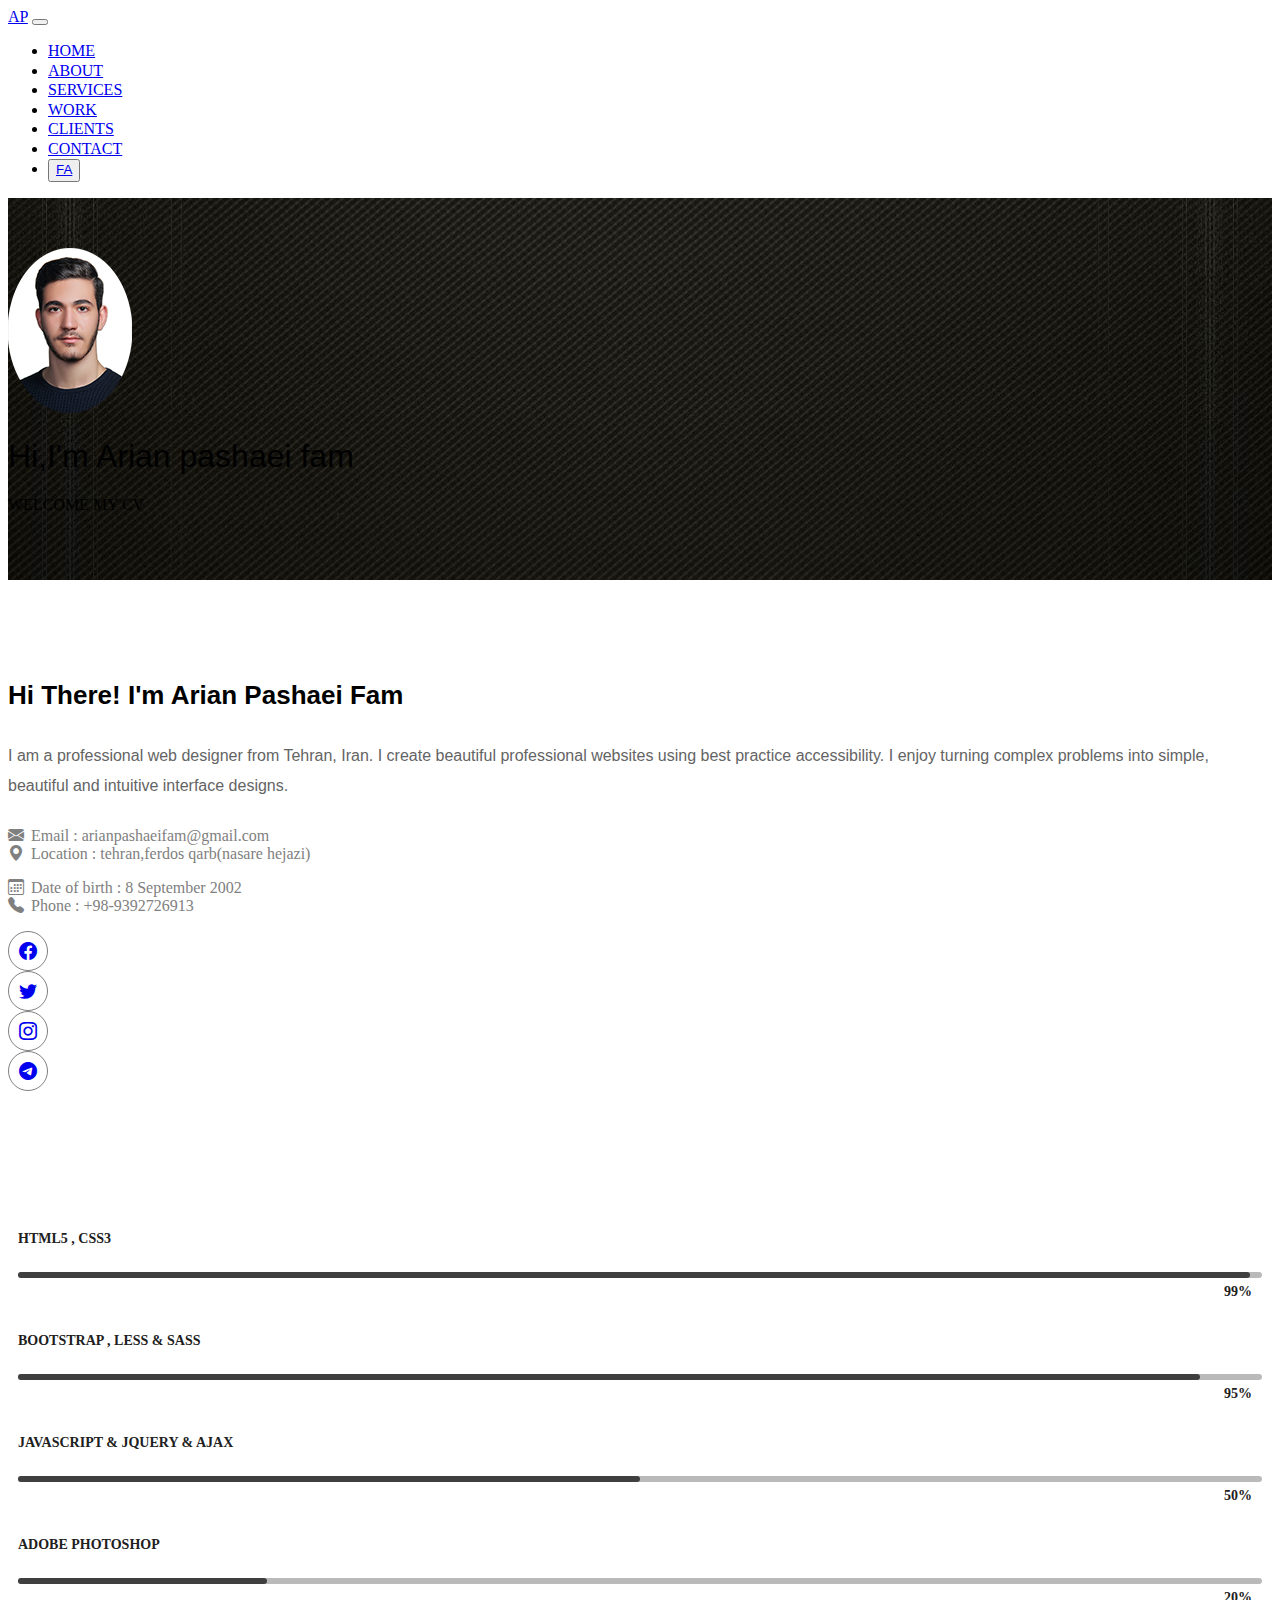
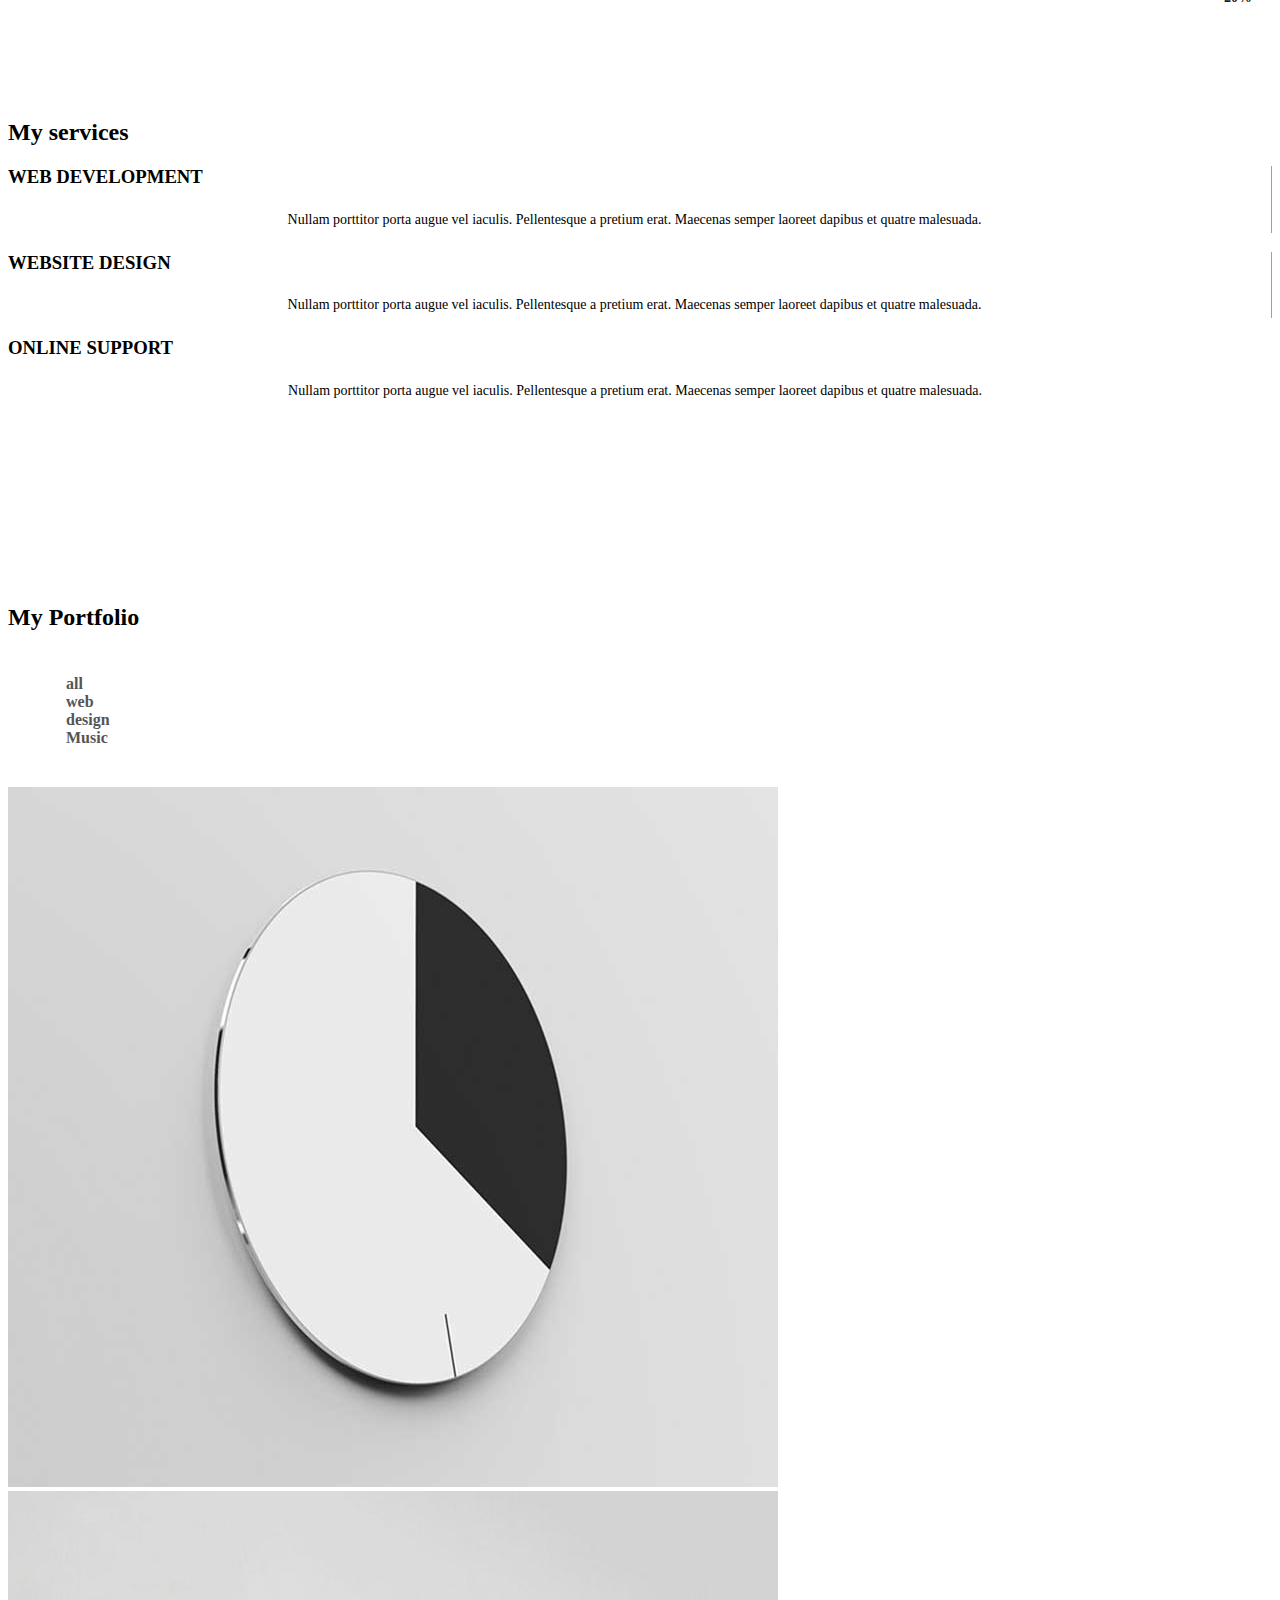
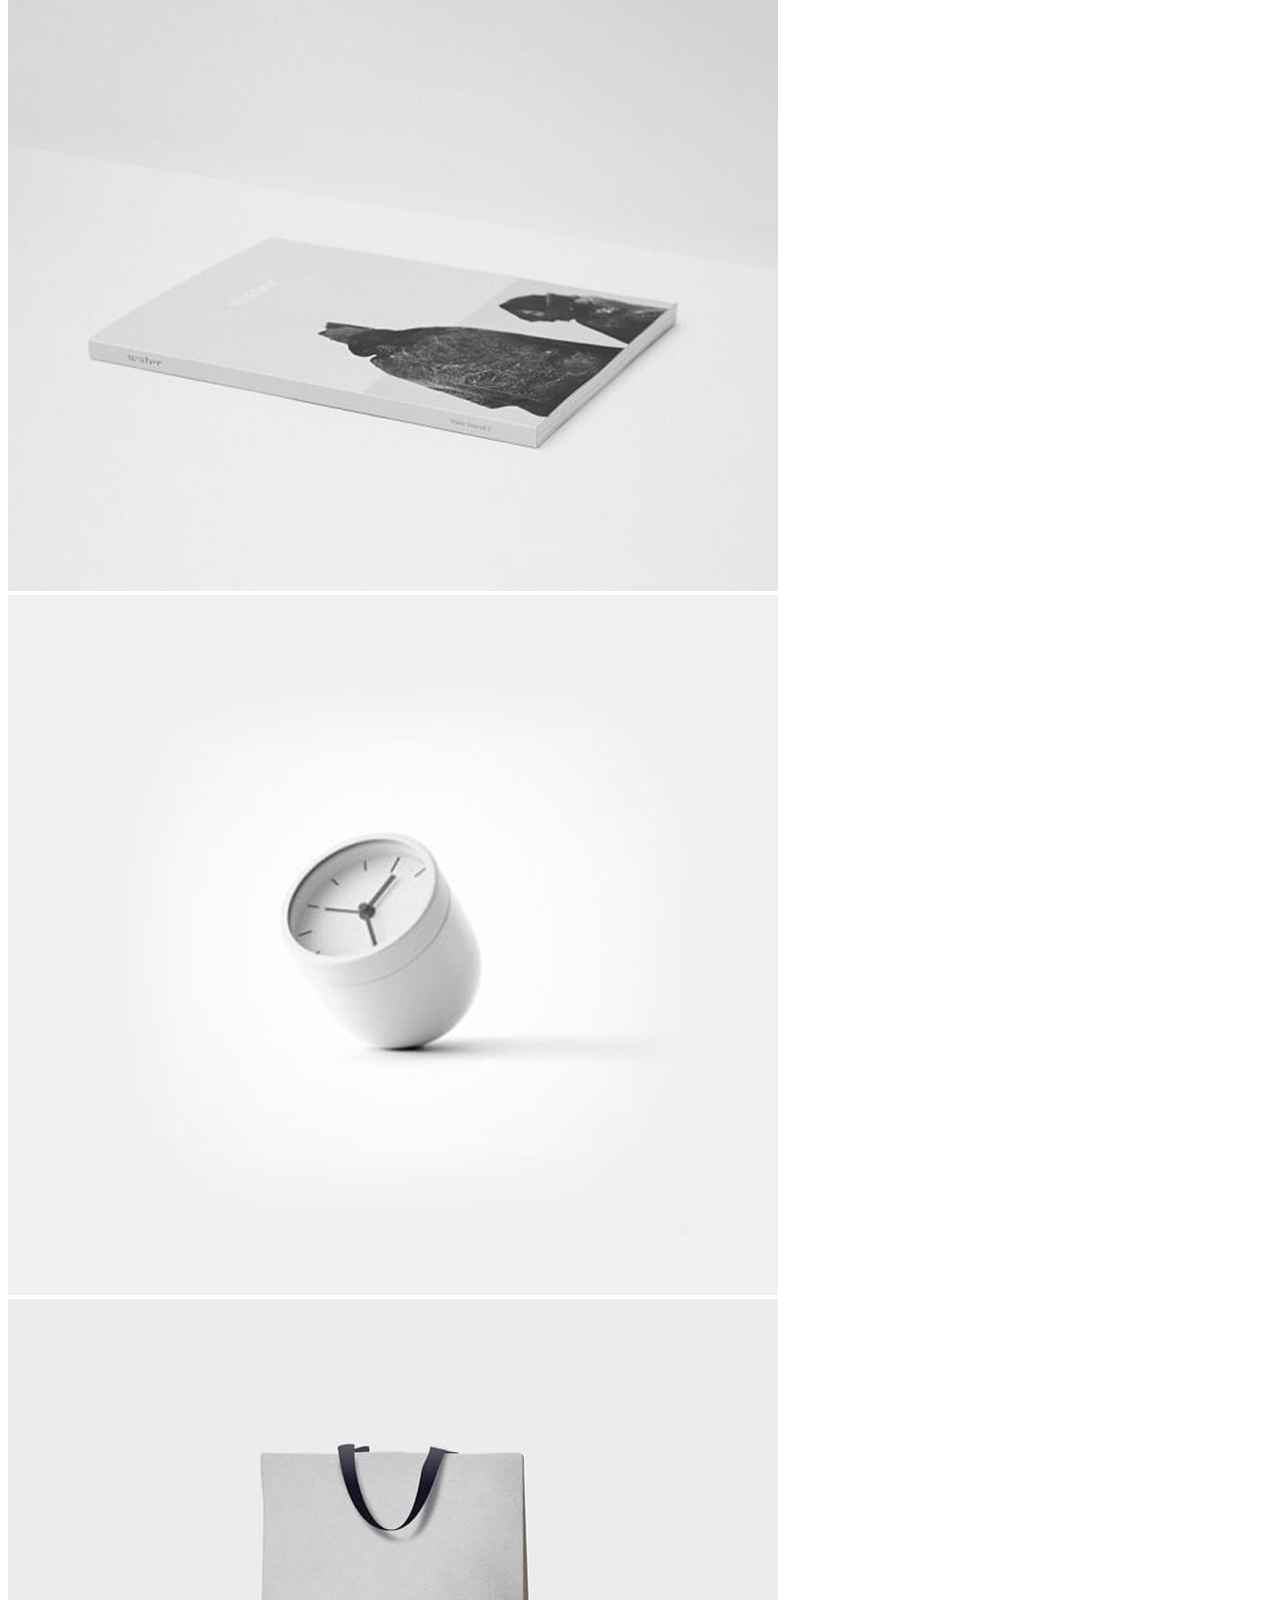
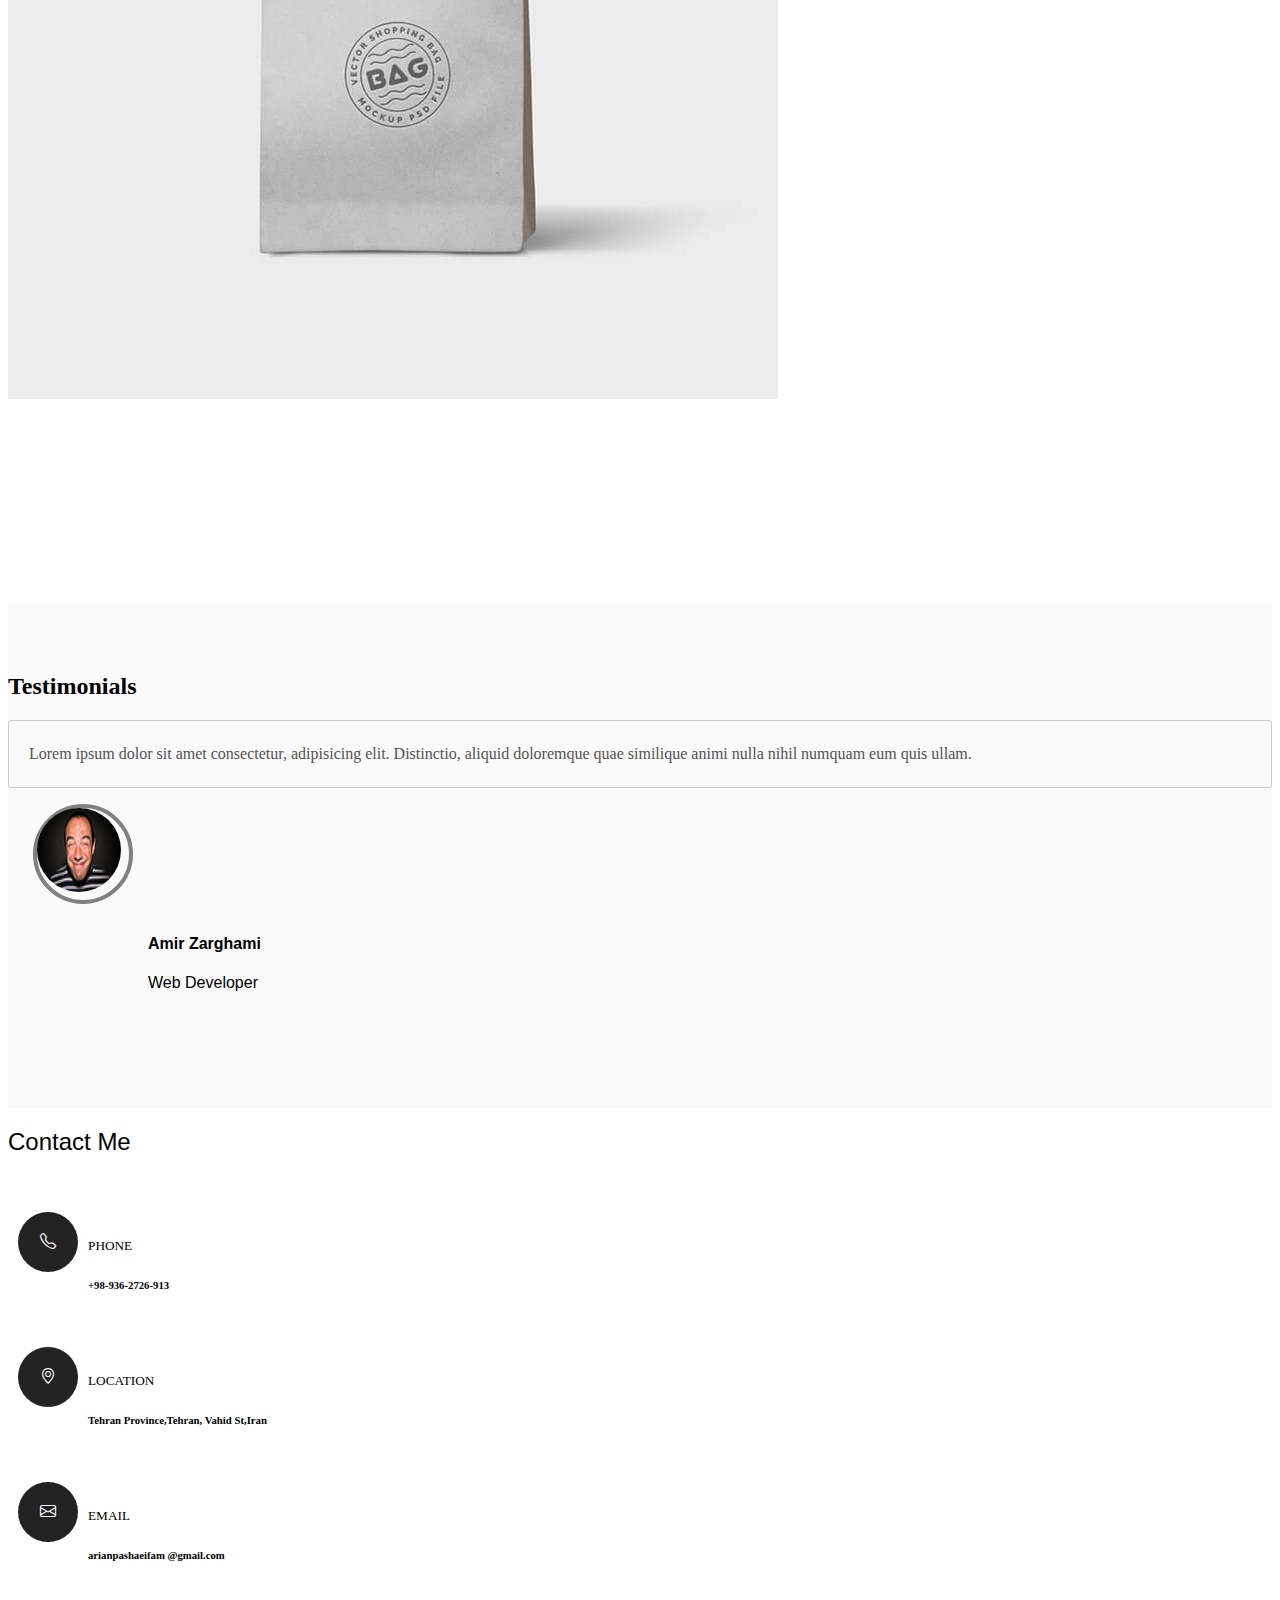
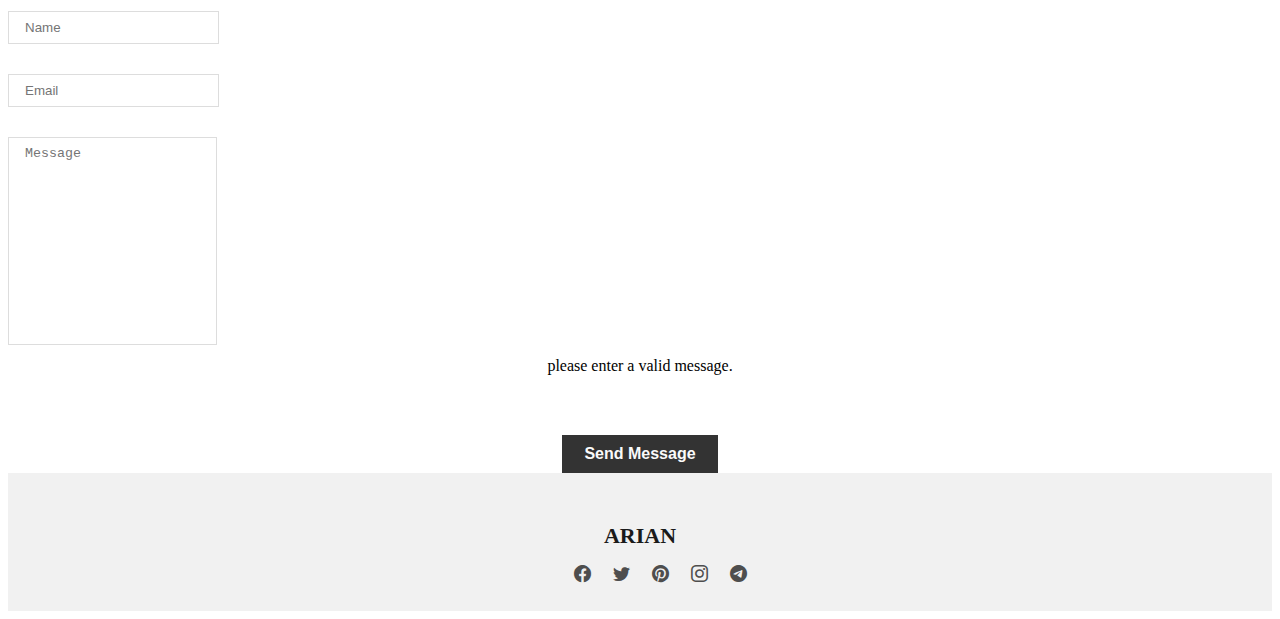
<file: index.html>
<!DOCTYPE html>
<html lang="en">

<head>
    <meta charset="UTF-8">
    <meta http-equiv="X-UA-Compatible" content="IE=edge">
    <meta name="viewport" content="width=device-width, initial-scale=1.0">
    <title>CV</title>
    <link href="https://cdn.jsdelivr.net/npm/bootstrap@5.1.3/dist/css/bootstrap.min.css" rel="stylesheet" integrity="sha384-1BmE4kWBq78iYhFldvKuhfTAU6auU8tT94WrHftjDbrCEXSU1oBoqyl2QvZ6jIW3" crossorigin="anonymous">
    <script src="https://cdn.jsdelivr.net/npm/bootstrap@5.1.3/dist/js/bootstrap.bundle.min.js" integrity="sha384-ka7Sk0Gln4gmtz2MlQnikT1wXgYsOg+OMhuP+IlRH9sENBO0LRn5q+8nbTov4+1p" crossorigin="anonymous"></script>
    <link rel="stylesheet" href="css/index.css">
    <link rel="stylesheet" href="https://cdn.jsdelivr.net/npm/bootstrap-icons@1.7.2/font/bootstrap-icons.css">
</head>

<body>
    <!-- Navigation -->
    <nav class="navbar navbar-expand-md navbar-light bg-white" id="custom-background Home">
        <div class="container-fluid">
            <a class="navbar-brand fs-5 fw-bold" href="#">AP</a>
            <button class="navbar-toggler btn-light" type="button" data-bs-toggle="collapse" data-bs-target="#navbarSupportedContent" aria-controls="navbarSupportedContent" aria-expanded="false" aria-label="Toggle navigation">
                <span class="navbar-toggler-icon"></span>
            </button>
            <div class="collapse navbar-collapse justify-content-md-end" id="navbarSupportedContent">
                <ul class="navbar-nav mb-lg-0">
                    <li class="nav-item">
                        <a class="nav-link active" aria-current="page" href="#Home">HOME</a>
                    </li>
                    <li class="nav-item">
                        <a class="nav-link active" href="#ABOUT">ABOUT</a>
                    </li>
                    <li class="nav-item">
                        <a class="nav-link active" href="#SERVICES">SERVICES</a>
                    </li>
                    <li class="nav-item">
                        <a class="nav-link active" href="#WORK">WORK</a>
                    </li>
                    <li class="nav-item">
                        <a class="nav-link active" href="#CLIENTS">CLIENTS</a>
                    </li>
                    <li class="nav-item">
                        <a class="nav-link active" href="#CONTACT">CONTACT</a>
                    </li>
                    <li class="nav-item">
                        <button class="btn-dark rounded-3">
                        <a class="nav-link active text-white" href="FA/index.html">FA</a>
                    </button>
                    </li>
                </ul>
            </div>
        </div>
    </nav>

    <!-- Home -->
    <div id="Home">
        <div>
            <div class="Home">
                <div class="d-flex justify-content-center">
                    <img class="img-fluid" src="images/2.png" alt="avatar-hero">
                </div>
                <h1 class="mt-3 text-center text-white">Hi,I'm Arian pashaei fam</h1>
                <p class="mt-3 text-center text-white fs-4 msg">WELCOME MY <span class="text-danger">CV</span></p>
            </div>
        </div>
    </div>

    <!-- About -->
    <div id="ABOUT">
        <div class="edit-padding">
            <div class="container">
                <div class="row">
                    <div class="col-md-12 col-lg-6 col-xs-12">
                        <div class="about-content">
                            <h2>Hi There! I'm Arian Pashaei Fam</h2>
                            <p>I am a professional web designer from Tehran, Iran. I create beautiful professional websites using best practice accessibility. I enjoy turning complex problems into simple, beautiful and intuitive interface designs.</p>
                            <div class="row">
                                <div class="col-md-6">
                                    <ul>
                                        <li class="mt-1 pb-3"><span class="text-black"><i class="bi bi-envelope-fill"></i> Email : </span>arianpashaeifam@gmail.com</li>
                                        <li class="mt-1"><span class="text-black"><i class="bi bi-geo-alt-fill"></i> Location : </span>tehran,ferdos qarb(nasare hejazi)</li>
                                    </ul>
                                </div>
                                <div class="col-md-6">
                                    <ul>
                                        <li class="mt-1 pb-3"><span class="text-black"><i class="bi bi-calendar3"></i> Date of birth : </span>8 September 2002</li>
                                        <li class="mt-1"><span class="text-black"><i class="bi bi-telephone-fill"></i> Phone : </span>+98-9392726913</li>
                                    </ul>
                                </div>
                            </div>
                            <ul class="social-list d-flex">
                                <li><a href="https://www.facebook.com/arian.pashaei.9/" target="-blank" class="text-black"><i class="bi bi-facebook"></i></a></li>
                                <li><a href="https://twitter.com/arianpashaeifam" target="-blank" class="ms-3 text-black"><i class="bi bi-twitter"></i></a></li>
                                <li><a href="https://instagram.com//arian.a_p/" target="-blank" class="ms-3 text-black"><i class="bi bi-instagram"></i></a></li>
                                <li><a href="https://telegram.org" target="-blank" class="ms-3 text-black"><i class="bi bi-telegram"></i></a></li>

                            </ul>
                        </div>
                    </div>

                    <div class="col-md-12 col-lg-6 col-xs-12 px-0 pt-2 pt-lg-0 skills-section">
                        <div class="progress-bar-linear">
                            <p class="progress-bar-text d-inline-block ms-1 mb-2">HTML5 , CSS3</p>
                            <div class="progress-cont">
                                <span class="main-color progress-bar-text d-inline-block ms-1 mb-2">99%</span>
                            </div>
                            <div class="progress-bar-skills position-relative w-100">
                                <div class="progress-bar-line position-relative" style="width: 99%;"></div>
                            </div>
                        </div>
                        <div class="progress-bar-linear">
                            <p class="progress-bar-text d-inline-block ms-1 mb-2">BOOTSTRAP , LESS & SASS</p>
                            <div class="progress-cont">
                                <span class="main-color progress-bar-text d-inline-block ms-1 mb-2">95%</span>
                            </div>
                            <div class="progress-bar-skills position-relative w-100">
                                <div class="progress-bar-line position-relative" style="width: 95%;"></div>
                            </div>
                        </div>

                        <div class="progress-bar-linear">
                            <p class="progress-bar-text d-inline-block ms-1 mb-2">JAVASCRIPT & JQUERY & AJAX</p>
                            <div class="progress-cont">
                                <span class="main-color progress-bar-text d-inline-block ms-1 mb-2">50%</span>
                            </div>
                            <div class="progress-bar-skills position-relative w-100">
                                <div class="progress-bar-line position-relative" style="width: 50%;"></div>
                            </div>
                        </div>

                        <div class="progress-bar-linear">
                            <p class="progress-bar-text d-inline-block ms-1 mb-2">ADOBE PHOTOSHOP</p>
                            <div class="progress-cont">
                                <span class="main-color progress-bar-text d-inline-block ms-1 mb-2">20%</span>
                            </div>
                            <div class="progress-bar-skills position-relative w-100">
                                <div class="progress-bar-line position-relative" style="width: 20%;"></div>
                            </div>
                        </div>
                    </div>
                </div>
            </div>
        </div>
    </div>

    <!-- SERVICES -->
    <div class="bg-light mx-auto padding-edit">
        <div class="container" id="SERVICES">
            <div class="section-title d-block w-100 pt-5 mb-5 text-center">
                <h2 class="position-relative d-inline-block m-0 pb-3 fs-1 fw-bold text-capitalize">My services</h2>
            </div>

            <div class="row">
                <div class="col-xs-12 col-lg-4">
                    <div class="single-service p-2">
                        <div class="scla">
                            <h3 class="fs-4 text-center mt-3 fw-bold">WEB DEVELOPMENT</h3>
                            <div class="s-line"></div>
                            <p>Nullam porttitor porta augue vel iaculis. Pellentesque a pretium erat. Maecenas semper laoreet dapibus et quatre malesuada.</p>
                        </div>
                    </div>
                </div>

                <div class="col-xs-12 col-lg-4">
                    <div class="single-service bordered p-2">
                        <div class="scla">
                            <h3 class="fs-4 text-center mt-3 fw-bold">WEBSITE DESIGN</h3>
                            <div class="s-line"></div>
                            <p>Nullam porttitor porta augue vel iaculis. Pellentesque a pretium erat. Maecenas semper laoreet dapibus et quatre malesuada.</p>
                        </div>
                    </div>
                </div>

                <div class="col-xs-12 col-lg-4">
                    <div class="single-service service-content p-2">
                        <div class=" scla">
                            <h3 class="fs-4 text-center mt-3 fw-bold">ONLINE SUPPORT</h3>
                            <div class="s-line"></div>
                            <p>Nullam porttitor porta augue vel iaculis. Pellentesque a pretium erat. Maecenas semper laoreet dapibus et quatre malesuada.</p>
                        </div>
                    </div>
                </div>

            </div>
        </div>
    </div>

    <!-- MY Portfilie -->
    <div id="WORK" class="section">
        <div class="container">
            <div class="d-block mb-3 text-center title">
                <h2 class="display-4 ">My Portfolio</h2>
            </div>

            <div class="row">
                <div class="col-xs-12 ">
                    <ul class="portfilie-title d-flex justify-content-center p-0">
                        <li>
                            <a href="#" class=" text-decoration-line-through position-relative text-uppercase">all</a>
                        </li>
                        <li>
                            <a href="#" class="position-relative text-uppercase">web</a>
                        </li>
                        <li>
                            <a href="#" class="position-relative text-uppercase">design</a>
                        </li>
                        <li>
                            <a href="#" class="position-relative text-uppercase">Music</a>
                        </li>
                    </ul>
                </div>
            </div>
            <!-- End Row -->

            <!-- MY Portfilie IMAGE -->
            <div class="row my-portfilie-image">
                <div class="col-12 col-md-6 col-lg-4 mb-4">
                    <div class="edit-photo position-relative">
                        <a href="#">
                            <img class="img-fluid w-100" src="images/wok-1.jpg" alt="photo">
                        </a>
                    </div>
                </div>

                <div class="col-12 col-md-6 col-lg-4 mb-4">
                    <div class="edit-photo position-relative">
                        <a href="#">
                            <img class="img-fluid w-100" src="images/wok-2.jpg" alt="photo">
                        </a>
                    </div>
                </div>

                <div class="col-12 col-md-6 col-lg-4 mb-4">
                    <div class="edit-photo position-relative">
                        <a href="#">
                            <img class="img-fluid w-100" src="images/wok-3.jpg" alt="photo">
                        </a>
                    </div>
                </div>

                <div class="col-12 col-md-6 col-lg-4">
                    <div class="edit-photo position-relative">
                        <a href="#">
                            <img class="img-fluid w-100" src="images/wok-4.jpg" alt="photo">
                        </a>
                    </div>
                </div>

            </div>
        </div>
    </div>

    <!-- TESTIMONIALS  -->
    <div class="testimonials" id="CLIENTS">
        <div class="container">
            <div class="d-block w-100 mb-5 text-center title">
                <h2 class="display-4">Testimonials</h2>
            </div>
            <div class="row">
                <div class="col-12 col-md-6 px-4 px-sm-0">
                    <div class="bg-white edit-p">
                        <p>Lorem ipsum dolor sit amet consectetur, adipisicing elit. Distinctio, aliquid doloremque quae similique animi nulla nihil numquam eum quis ullam.</p>
                    </div>
                </div>
                <div class="col-sm-12">
                    <div class="edit-img position-absolute">
                        <img src="images/3.jpg" alt="photo">
                    </div>
                    <div class="edit-text">
                        <h4>Amir Zarghami</h4>
                        <p>Web Developer</p>
                    </div>
                </div>
            </div>
        </div>
    </div>

    <!-- CONTACT -->
    <div class="my-5" id="CONTACT">
        <div class="container">
            <div class="text-center contact-title">
                <h2 class="display-4">Contact Me</h2>
            </div>
            <div class="row">
                <div class="col-md-3 col-xs-12">
                    <div class="icon-edit">
                        <div class="c-icon"><i class="bi bi-telephone"></i></div>
                        <div class="c-text">
                            <h5 class="fs-6">PHONE</h5>
                            <h6 class="fs-6">+98-936-2726-913</h6>
                        </div>
                    </div>
                </div>
                <div class="col-md-3 col-xs-12 offset-md-1">
                    <div class="icon-edit">
                        <div class="c-icon"><i class="bi bi-geo-alt"></i></div>
                        <div class="c-text">
                            <h5 class="fs-6">LOCATION</h5>
                            <h6 class="fs-6">Tehran Province,Tehran, Vahid St,Iran</h6>
                        </div>
                    </div>
                </div>
                <div class="col-md-3 col-xs-12 offset-md-1">
                    <div class="icon-edit">
                        <div class="c-icon"><i class="bi bi-envelope"></i></div>
                        <div class="c-text">
                            <h5 class="fs-6">EMAIL</h5>
                            <h6 class="fs-6">arianpashaeifam @gmail.com</h6>
                        </div>
                    </div>
                </div>


            </div>
            <!-- end-row -->
            <form class="contact-form">
                <div class="row">
                    <div class="col-md-6 offset-0">
                        <input type="text" name="name" id="name" class="w-100 input-field" required="required" placeholder="Name">
                        <span class="text-center mb-30"></span>
                    </div>
                    <div class="col-md-6 offset-0">
                        <input type="email" name="email" id="email" class="w-100 input-field" required="required" placeholder="Email">
                        <span class="text-center mb-30"></span>
                    </div>
                    <div class="col-xs-12">
                        <textarea name="message" id="message" class="w-100 input-field" required="required" placeholder="Message"></textarea>
                        <span class="text-center mb-30">please enter a valid message.</span>
                    </div>
                    <div id="form-message" class="text-center"></div>
                </div>

                <button type="submit" class="submit-btn">Send Message</button>
            </form>
            <!-- end row -->
        </div>
        <!-- end container -->
    </div>

    <!-- FOOTER -->
    <footer class="footer">
        <div class="container">
            <div class="row">
                <div class="footer-title"><a href="#">ARIAN</a></div>

                <div class="footer-social py-3">
                    <ul class="footer-social-list p-0">
                        <li><a href="https://www.facebook.com/arian.pashaei.9/" target="-blank"><i class="bi bi-facebook"></i></i></a></li>
                        <li><a href="https://twitter.com/arianpashaeifam" target="-blank"><i class="bi bi-twitter"></i></a></li>
                        <li><a href="https://www.pinterest.com/apashaeifam/" target="-blank"><i class="bi bi-pinterest"></i></a></li>
                        <li><a href="https://instagram.com//arian.a_p/" target="-blank"><i class="bi bi-instagram"></i></a></li>
                        <li><a href="https://telegram.org" target="-blank"><i class="bi bi-telegram"></i></a></li>
                    </ul>
                </div>
            </div>
            <!-- end row -->
        </div>
        <!-- end container -->
    </footer>

</body>

</html>
</file>
<file: css/index.css>
@media all and (max-width:575px) {
        /* Home */
        .Home {
            background-image: url(../images/1.jpg)!important;
            background-repeat: no-repeat;
            background-size: auto;
            background-position: center;
            padding: 50px 0;
        }
        .Home h1 {
            font-family: sans-serif;
            font-weight: 500;
        }
        /* About */
        .about-content h2 {
            font-family: sans-serif;
            font-size: 26px;
            font-weight: 600;
            margin-top: 100px;
            margin-bottom: 30px;
        }
        .about-content p {
            margin-bottom: 26px;
            font-family: sans-serif;
            font-weight: 400px;
            line-height: 30px;
            color: rgb(100, 100, 100);
        }
        .about-content ul {
            list-style-type: none;
            padding-left: 0 !important;
        }
        .about-content ul li {
            color: gray;
        }
        .about-content ul li span i {
            margin-right: 3px;
        }
        /* social list */
        .social-list {
            margin-top: 12px;
        }
        .social-list li a {
            display: inline-block;
            width: 38px;
            height: 38px;
            text-align: center;
            line-height: 38px;
            border: 1px solid gray;
            border-radius: 50%;
            transition: all 0.4s ease-in-out .1s;
        }
        .social-list li a:hover {
            background-color: black;
        }
        .social-list li a:hover i {
            color: white;
        }
        .social-list li a i {
            font-size: 18px;
            text-align: center;
            line-height: 38px;
            transition: all 0.4s ease-in-out .1s;
        }
        /* progress bar */
        .skills-section {
            margin-top: 12px;
            padding-bottom: 80px;
        }
        .progress-bar-linear {
            padding: 0 10px;
            line-height: 38px;
        }
        .progress-bar-text {
            color: rgb(32, 32, 32);
            font-size: 14px;
            font-weight: 600;
        }
        .progress-cont {
            float: right;
            margin-right: 10px;
        }
        .progress-bar-linear .progress-bar-skills {
            background-color: rgb(187, 186, 186);
            border-radius: 13px;
        }
        .progress-bar-skills .progress-bar-line {
            width: 5%;
            height: 6px;
            background-color: #3f3f3f;
            border-radius: 13px;
        }
        /* SERVICES */
        .padding-edit {
            padding-bottom: 70px;
        }
        .single-service p {
            margin-top: 12px;
            font-size: 14px;
            line-height: 26px;
            margin-bottom: 10px;
            text-align: center;
        }
        .scla {
            transition: all .7s ease-in-out 0.1s;
        }
        .single-service:hover .scla {
            transform: scale(0.9);
            background-color: rgb(150, 150, 150);
            color: rgb(255, 255, 255);
        }
        /* MY Portfilie */
        .section {
            padding: 100px 0px;
        }
        .section h2 {
            font-weight: 600;
            padding-bottom: 4px;
        }
        .portfilie-title {
            margin: 40px 0;
            list-style: none;
        }
        .portfilie-title li {
            margin-left: 10px;
        }
        .portfilie-title li a {
            text-decoration: none;
            margin: 4px 8px;
            color: rgb(85, 85, 85);
            font-size: 16px;
            font-weight: 600;
        }
        .portfilie-title li a:hover {
            text-decoration: line-through;
        }
        /* MY Portfilie IMAGE */
        .my-portfilie-image {
            margin-bottom: 100px;
        }
        .edit-photo {
            transition: all .4s ease-in-out 0.2s;
        }
        .edit-photo img {
            transition: all .4s ease-in-out 0.2s;
        }
        .edit-photo:hover img {
            transform: scale(.9);
        }
        .edit-photo:hover {
            background-color: rgb(100, 100, 100);
        }
        /* TESTIMONIALS */
        .testimonials {
            background-color: #fafafa;
            padding-bottom: 100px;
        }
        .testimonials .title {
            padding-top: 50px;
        }
        .testimonials .title h2 {
            font-weight: 600;
        }
        .edit-p p {
            padding: 20px;
            border: .5px solid rgb(200, 200, 200);
            color: rgb(83, 83, 83);
            line-height: 26px;
            border-radius: 3px;
        }
        .edit-img {
            margin-left: 25px;
            width: 92px;
            height: 92px;
            border: 4.5px solid gray;
            border-radius: 50%;
        }
        .edit-img img {
            border-radius: 50%;
            width: 84px;
            height: 84px;
        }
        .edit-text {
            padding-top: 10px;
            padding-left: 140px;
        }
        .edit-text h4 {
            width: 200px;
            font-family: sans-serif;
            font-weight: 600;
        }
        .edit-text p {
            width: 150px;
            font-family: sans-serif;
            font-weight: 500;
        }
        /* CONTACT */
        .contact-title h2 {
            font-family: sans-serif;
            font-weight: 510;
        }
        .icon-edit {
            margin-top: 50px;
            margin-bottom: 30px;
        }
        .c-icon {
            position: relative;
            top: 6px;
            left: 10px;
            width: 60px;
            height: 60px;
            float: left;
            color: white;
            background-color: #232323;
            border-radius: 50%;
            text-align: center;
            line-height: 60px;
            transition: all .4s ease-in-out .1s;
        }
        .icon-edit:hover .c-icon {
            color: black;
            background-color: rgb(150, 150, 150);
        }
        .icon-edit:hover .c-text {
            color: rgb(110, 110, 110);
        }
        .c-text {
            padding-top: 10px;
            margin-left: 80px;
            transition: all .4s ease-in-out .1s;
        }
        .c-text h5 {
            font-weight: 500;
        }
        .c-text h6 {
            font-weight: 550;
        }
        /* Form */
        .contact-form {
            margin-top: 50px;
        }
        .input-field {
            padding: 8px 16px;
            color: #232323;
            border: 1px solid #ddd;
        }
        .contact-form span {
            display: block;
            margin-top: 8px;
            margin-bottom: 30px;
            text-align: center;
        }
        textarea {
            height: 190px;
            resize: none;
        }
        #form-message {
            float: left;
            width: 100%;
            margin-bottom: 30px;
            text-align: center;
        }
        .submit-btn {
            display: block;
            margin: 0 auto;
            padding: 8px 20px;
            font-size: 16px;
            font-weight: 700;
            border: 2px solid #333;
            outline: none;
            background-color: #333;
            color: #fafafa;
            cursor: pointer;
            transition: all .4s ease-in-out;
        }
        .submit-btn:hover {
            background-color: #fafafa;
            color: #333;
        }
        /* Footer */
        .footer {
            padding-top: 50px;
            padding-bottom: 10px;
            text-align: center;
            background-color: #f1f1f1;
        }
        .footer-title {
            margin-bottom: 8px;
        }
        .footer-title a {
            font-size: 22px;
            font-weight: 700;
            color: rgb(26, 26, 26);
            transition: all .4s ease-in-out;
            text-decoration: none;
            display: inline-block;
        }
        .footer-title a:hover {
            color: rgb(150, 150, 150);
        }
        .footer-social-list li {
            display: inline-block;
        }
        .footer-social-list li a {
            text-align: center;
            font-size: 17px;
            color: #4e4e4e;
            margin: 0 9px;
            transition: all .4s linear .1s;
        }
        .footer-social-list li a:hover {
            color: black;
        }
    }
    /*
    *********************************************************
    *********************************************************
    ***************************SM****************************
    *********************************************************
    *********************************************************
    */
    
    @media all and (min-width: 576px) and (max-width: 767px) {
        /* Home */
        .Home {
            background-image: url(../images/1.jpg)!important;
            background-repeat: no-repeat;
            background-size: auto;
            background-position: center;
            padding: 50px 0;
        }
        .Home h1 {
            font-family: sans-serif;
            font-weight: 500;
        }
        /* About */
        .about-content h2 {
            font-family: sans-serif;
            font-size: 26px;
            font-weight: 600;
            margin-top: 100px;
            margin-bottom: 30px;
        }
        .about-content p {
            margin-bottom: 26px;
            font-family: sans-serif;
            font-weight: 400px;
            line-height: 30px;
            color: rgb(100, 100, 100);
        }
        .about-content ul {
            list-style-type: none;
            padding-left: 0 !important;
        }
        .about-content ul li {
            color: gray;
        }
        .about-content ul li span i {
            margin-right: 3px;
        }
        /* social list */
        .social-list {
            margin-top: 12px;
        }
        .social-list li a {
            display: inline-block;
            width: 38px;
            height: 38px;
            text-align: center;
            line-height: 38px;
            border: 1px solid gray;
            border-radius: 50%;
            transition: all 0.4s ease-in-out .1s;
        }
        .social-list li a:hover {
            background-color: black;
        }
        .social-list li a:hover i {
            color: white;
        }
        .social-list li a i {
            font-size: 18px;
            text-align: center;
            line-height: 38px;
            transition: all 0.4s ease-in-out .1s;
        }
        /* progress bar */
        .skills-section {
            margin-top: 12px;
            padding-bottom: 80px;
        }
        .progress-bar-linear {
            padding: 0 10px;
            line-height: 38px;
        }
        .progress-bar-text {
            color: rgb(32, 32, 32);
            font-size: 14px;
            font-weight: 600;
        }
        .progress-cont {
            float: right;
            margin-right: 10px;
        }
        .progress-bar-linear .progress-bar-skills {
            background-color: rgb(187, 186, 186);
            border-radius: 13px;
        }
        .progress-bar-skills .progress-bar-line {
            width: 5%;
            height: 6px;
            background-color: #3f3f3f;
            border-radius: 13px;
        }
        /* SERVICES */
        .padding-edit {
            padding-bottom: 70px;
        }
        .single-service p {
            margin-top: 12px;
            font-size: 14px;
            line-height: 26px;
            margin-bottom: 10px;
            text-align: center;
        }
        .scla {
            transition: all .7s ease-in-out 0.1s;
        }
        .single-service:hover .scla {
            transform: scale(0.9);
            background-color: rgb(150, 150, 150);
            color: rgb(255, 255, 255);
        }
        /* MY Portfilie */
        .section {
            padding: 100px 0px;
        }
        .section h2 {
            font-weight: 600;
            padding-bottom: 4px;
        }
        .portfilie-title {
            margin: 40px 0;
            list-style: none;
        }
        .portfilie-title li {
            margin-left: 10px;
        }
        .portfilie-title li a {
            text-decoration: none;
            margin: 4px 8px;
            color: rgb(85, 85, 85);
            font-size: 16px;
            font-weight: 600;
        }
        .portfilie-title li a:hover {
            text-decoration: line-through;
        }
        /* MY Portfilie IMAGE */
        .my-portfilie-image {
            margin-bottom: 100px;
        }
        .edit-photo {
            transition: all .4s ease-in-out 0.2s;
        }
        .edit-photo img {
            transition: all .4s ease-in-out 0.2s;
        }
        .edit-photo:hover img {
            transform: scale(.9);
        }
        .edit-photo:hover {
            background-color: rgb(100, 100, 100);
        }
        /* TESTIMONIALS */
        .testimonials {
            background-color: #fafafa;
            padding-bottom: 100px;
        }
        .testimonials .title {
            padding-top: 50px;
        }
        .testimonials .title h2 {
            font-weight: 600;
        }
        .edit-p p {
            padding: 20px;
            border: .5px solid rgb(200, 200, 200);
            color: rgb(83, 83, 83);
            line-height: 26px;
            border-radius: 3px;
        }
        .edit-img {
            margin-left: 25px;
            width: 92px;
            height: 92px;
            border: 4.5px solid gray;
            border-radius: 50%;
        }
        .edit-img img {
            border-radius: 50%;
            width: 84px;
            height: 84px;
        }
        .edit-text {
            padding-top: 10px;
            padding-left: 140px;
        }
        .edit-text h4 {
            width: 200px;
            font-family: sans-serif;
            font-weight: 600;
        }
        .edit-text p {
            width: 150px;
            font-family: sans-serif;
            font-weight: 500;
        }
        /* CONTACT */
        .contact-title h2 {
            font-family: sans-serif;
            font-weight: 510;
        }
        .icon-edit {
            margin-top: 50px;
            margin-bottom: 30px;
        }
        .c-icon {
            position: relative;
            top: 6px;
            left: 10px;
            width: 60px;
            height: 60px;
            float: left;
            color: white;
            background-color: #232323;
            border-radius: 50%;
            text-align: center;
            line-height: 60px;
            transition: all .4s ease-in-out .1s;
        }
        .icon-edit:hover .c-icon {
            color: black;
            background-color: rgb(150, 150, 150);
        }
        .icon-edit:hover .c-text {
            color: rgb(110, 110, 110);
        }
        .c-text {
            padding-top: 10px;
            margin-left: 80px;
            transition: all .4s ease-in-out .1s;
        }
        .c-text h5 {
            font-weight: 500;
        }
        .c-text h6 {
            font-weight: 550;
        }
        /* Form */
        .contact-form {
            margin-top: 50px;
        }
        .input-field {
            padding: 8px 16px;
            color: #232323;
            border: 1px solid #ddd;
        }
        .contact-form span {
            display: block;
            margin-top: 8px;
            margin-bottom: 30px;
            text-align: center;
        }
        textarea {
            height: 190px;
            resize: none;
        }
        #form-message {
            float: left;
            width: 100%;
            margin-bottom: 30px;
            text-align: center;
        }
        .submit-btn {
            display: block;
            margin: 0 auto;
            padding: 8px 20px;
            font-size: 16px;
            font-weight: 700;
            border: 2px solid #333;
            outline: none;
            background-color: #333;
            color: #fafafa;
            cursor: pointer;
            transition: all .4s ease-in-out;
        }
        .submit-btn:hover {
            background-color: #fafafa;
            color: #333;
        }
        /* Footer */
        .footer {
            padding-top: 50px;
            padding-bottom: 10px;
            text-align: center;
            background-color: #f1f1f1;
        }
        .footer-title {
            margin-bottom: 8px;
        }
        .footer-title a {
            font-size: 22px;
            font-weight: 700;
            color: rgb(26, 26, 26);
            transition: all .4s ease-in-out;
            text-decoration: none;
            display: inline-block;
        }
        .footer-title a:hover {
            color: rgb(150, 150, 150);
        }
        .footer-social-list li {
            display: inline-block;
        }
        .footer-social-list li a {
            text-align: center;
            font-size: 17px;
            color: #4e4e4e;
            margin: 0 9px;
            transition: all .4s linear .1s;
        }
        .footer-social-list li a:hover {
            color: black;
        }
    }
    /*
    *********************************************************
    *********************************************************
    ***************************MD****************************
    *********************************************************
    *********************************************************
    */
    
    @media all and (min-width: 768px) and (max-width: 991px) {
        /* navigation */
        .navbar-nav li a {
            transition: all .4s ease-in-out 0s!important;
        }
        .navbar-nav li a:hover {
            color: rgb(129, 129, 129)!important;
        }
        .navbar-nav li a::after {
            content: "";
            display: block;
            width: 100%;
            height: 1.5px;
            background-color: rgb(129, 129, 129)!important;
            transform: scaleX(0);
            transform-origin: left;
            margin: 0 auto;
            transition: all .4s ease-in-out 0s!important;
        }
        .navbar-nav li a:hover::after {
            transform: scaleX(1);
        }
        /* Home */
        .Home {
            background-image: url(../images/1.jpg)!important;
            background-repeat: no-repeat;
            background-size: auto;
            background-position: center;
            padding: 50px 0;
        }
        .Home h1 {
            font-family: sans-serif;
            font-weight: 500;
        }
        /* About */
        .about-content h2 {
            font-family: sans-serif;
            font-size: 26px;
            font-weight: 600;
            margin-top: 100px;
            margin-bottom: 30px;
        }
        .about-content p {
            margin-bottom: 26px;
            font-family: sans-serif;
            font-weight: 400px;
            line-height: 30px;
            color: rgb(100, 100, 100);
        }
        .about-content ul {
            list-style-type: none;
            padding-left: 0 !important;
        }
        .about-content ul li {
            color: gray;
        }
        .about-content ul li span i {
            margin-right: 3px;
        }
        /* social list */
        .social-list {
            margin-top: 12px;
        }
        .social-list li a {
            display: inline-block;
            width: 38px;
            height: 38px;
            text-align: center;
            line-height: 38px;
            border: 1px solid gray;
            border-radius: 50%;
            transition: all 0.4s ease-in-out .1s;
        }
        .social-list li a:hover {
            background-color: black;
        }
        .social-list li a:hover i {
            color: white;
        }
        .social-list li a i {
            font-size: 18px;
            text-align: center;
            line-height: 38px;
            transition: all 0.4s ease-in-out .1s;
        }
        /* progress bar */
        .skills-section {
            margin-top: 12px;
            padding-bottom: 80px;
        }
        .progress-bar-linear {
            padding: 0 10px;
            line-height: 38px;
        }
        .progress-bar-text {
            color: rgb(32, 32, 32);
            font-size: 14px;
            font-weight: 600;
        }
        .progress-cont {
            float: right;
            margin-right: 10px;
        }
        .progress-bar-linear .progress-bar-skills {
            background-color: rgb(187, 186, 186);
            border-radius: 13px;
        }
        .progress-bar-skills .progress-bar-line {
            width: 5%;
            height: 6px;
            background-color: #3f3f3f;
            border-radius: 13px;
        }
        /* SERVICES */
        .padding-edit {
            padding-bottom: 70px;
        }
        .single-service p {
            margin-top: 12px;
            font-size: 14px;
            line-height: 26px;
            margin-bottom: 10px;
            text-align: center;
        }
        .scla {
            transition: all .7s ease-in-out 0.1s;
        }
        .single-service:hover .scla {
            transform: scale(0.9);
            background-color: rgb(150, 150, 150);
            color: rgb(255, 255, 255);
        }
        /* MY Portfilie */
        .section {
            padding: 100px 0px;
        }
        .section h2 {
            font-weight: 600;
            padding-bottom: 4px;
        }
        .portfilie-title {
            margin: 40px 0;
            list-style: none;
        }
        .portfilie-title li {
            margin-left: 10px;
        }
        .portfilie-title li a {
            text-decoration: none;
            margin: 4px 8px;
            color: rgb(85, 85, 85);
            font-size: 16px;
            font-weight: 600;
        }
        .portfilie-title li a:hover {
            text-decoration: line-through;
        }
        /* MY Portfilie IMAGE */
        .my-portfilie-image {
            margin-bottom: 100px;
        }
        .edit-photo {
            transition: all .4s ease-in-out 0.2s;
        }
        .edit-photo img {
            transition: all .4s ease-in-out 0.2s;
        }
        .edit-photo:hover img {
            transform: scale(.9);
        }
        .edit-photo:hover {
            background-color: rgb(100, 100, 100);
        }
        /* TESTIMONIALS */
        .testimonials {
            background-color: #fafafa;
            padding-bottom: 100px;
        }
        .testimonials .title {
            padding-top: 50px;
        }
        .testimonials .title h2 {
            font-weight: 600;
        }
        .edit-p p {
            padding: 20px;
            border: .5px solid rgb(200, 200, 200);
            color: rgb(83, 83, 83);
            line-height: 26px;
            border-radius: 3px;
        }
        .edit-img {
            margin-left: 25px;
            width: 92px;
            height: 92px;
            border: 4.5px solid gray;
            border-radius: 50%;
        }
        .edit-img img {
            border-radius: 50%;
            width: 84px;
            height: 84px;
        }
        .edit-text {
            padding-top: 10px;
            padding-left: 140px;
        }
        .edit-text h4 {
            width: 200px;
            font-family: sans-serif;
            font-weight: 600;
        }
        .edit-text p {
            width: 150px;
            font-family: sans-serif;
            font-weight: 500;
        }
        /* CONTACT */
        .contact-title h2 {
            font-family: sans-serif;
            font-weight: 510;
        }
        .icon-edit {
            position: relative;
            margin-top: 50px;
            margin-bottom: 30px;
        }
        .c-icon {
            position: relative;
            top: 6px;
            left: 10px;
            width: 60px;
            height: 60px;
            float: left;
            color: white;
            background-color: #232323;
            border-radius: 50%;
            text-align: center;
            line-height: 60px;
            transition: all .4s ease-in-out .1s;
        }
        .icon-edit:hover .c-icon {
            color: black;
            background-color: rgb(150, 150, 150);
        }
        .icon-edit:hover .c-text {
            color: rgb(110, 110, 110);
        }
        .c-text {
            position: relative;
            padding-top: 10px;
            padding-left: 80px;
            transition: all .4s ease-in-out .1s;
        }
        .c-text h5 {
            font-weight: 500;
        }
        .c-text h6 {
            font-weight: 550;
        }
        /* Form */
        .contact-form {
            margin-top: 50px;
        }
        .input-field {
            padding: 8px 16px;
            color: #232323;
            border: 1px solid #ddd;
        }
        .contact-form span {
            display: block;
            margin-top: 8px;
            margin-bottom: 30px;
            text-align: center;
        }
        textarea {
            height: 190px;
            resize: none;
        }
        #form-message {
            float: left;
            width: 100%;
            margin-bottom: 30px;
            text-align: center;
        }
        .submit-btn {
            display: block;
            margin: 0 auto;
            padding: 8px 20px;
            font-size: 16px;
            font-weight: 700;
            border: 2px solid #333;
            outline: none;
            background-color: #333;
            color: #fafafa;
            cursor: pointer;
            transition: all .4s ease-in-out;
        }
        .submit-btn:hover {
            background-color: #fafafa;
            color: #333;
        }
        /* Footer */
        .footer {
            padding-top: 50px;
            padding-bottom: 10px;
            text-align: center;
            background-color: #f1f1f1;
        }
        .footer-title {
            margin-bottom: 8px;
        }
        .footer-title a {
            font-size: 22px;
            font-weight: 700;
            color: rgb(26, 26, 26);
            transition: all .4s ease-in-out;
            text-decoration: none;
            display: inline-block;
        }
        .footer-title a:hover {
            color: rgb(150, 150, 150);
        }
        .footer-social-list li {
            display: inline-block;
        }
        .footer-social-list li a {
            text-align: center;
            font-size: 17px;
            color: #4e4e4e;
            margin: 0 9px;
            transition: all .4s linear .1s;
        }
        .footer-social-list li a:hover {
            color: black;
        }
    }
    /*
    *********************************************************
    *********************************************************
    ***************************LG****************************
    *********************************************************
    *********************************************************
    */
    
    @media all and (min-width: 992px) and (max-width: 1199px) {
        /* navigation */
        .navbar-nav li a {
            transition: all .4s ease-in-out 0s!important;
        }
        .navbar-nav li a:hover {
            color: rgb(129, 129, 129)!important;
        }
        .navbar-nav li a::after {
            content: "";
            display: block;
            width: 100%;
            height: 1.5px;
            background-color: rgb(129, 129, 129)!important;
            transform: scaleX(0);
            transform-origin: left;
            margin: 0 auto;
            transition: all .4s ease-in-out 0s!important;
        }
        .navbar-nav li a:hover::after {
            transform: scaleX(1);
        }
        /* Home */
        .Home {
            background-image: url(../images/1.jpg)!important;
            background-repeat: no-repeat;
            background-size: auto;
            background-position: center;
            padding: 50px 0;
        }
        .Home h1 {
            font-family: sans-serif;
            font-weight: 500;
        }
        /* About */
        .edit-padding {
            padding-bottom: 100px;
        }
        .about-content h2 {
            font-family: sans-serif;
            font-size: 26px;
            font-weight: 600;
            margin-top: 100px;
            margin-bottom: 30px;
        }
        .about-content p {
            margin-bottom: 26px;
            font-family: sans-serif;
            font-weight: 400px;
            line-height: 30px;
            color: rgb(100, 100, 100);
        }
        .about-content ul {
            list-style-type: none;
            padding-left: 0 !important;
        }
        .about-content ul li {
            color: gray;
        }
        .about-content ul li span i {
            margin-right: 3px;
        }
        /* social list */
        .social-list {
            margin-top: 12px;
        }
        .social-list li a {
            display: inline-block;
            width: 38px;
            height: 38px;
            text-align: center;
            line-height: 38px;
            border: 1px solid gray;
            border-radius: 50%;
            transition: all 0.4s ease-in-out .1s;
        }
        .social-list li a:hover {
            background-color: black;
        }
        .social-list li a:hover i {
            color: white;
        }
        .social-list li a i {
            font-size: 18px;
            text-align: center;
            line-height: 38px;
            transition: all 0.4s ease-in-out .1s;
        }
        /* progress bar */
        .skills-section {
            margin-top: 100px;
        }
        .progress-bar-linear {
            padding: 15px 10px;
            line-height: 38px;
        }
        .progress-bar-text {
            color: rgb(32, 32, 32);
            font-size: 14px;
            font-weight: 600;
        }
        .progress-cont {
            float: right;
            margin-right: 10px;
        }
        .progress-bar-linear .progress-bar-skills {
            background-color: rgb(187, 186, 186);
            border-radius: 13px;
        }
        .progress-bar-skills .progress-bar-line {
            width: 5%;
            height: 6px;
            background-color: #3f3f3f;
            border-radius: 13px;
        }
        /* SERVICES */
        .padding-edit {
            padding-bottom: 70px;
        }
        .single-service {
            padding-right: 10px;
            border-right: 1px solid rgb(161, 161, 161);
        }
        .single-service p {
            margin-top: 12px;
            font-size: 14px;
            line-height: 26px;
            margin-bottom: 10px;
            text-align: center;
        }
        .scla {
            transition: all 0.4s ease-in-out 0s;
            margin: 12px 0;
        }
        .single-service:hover .scla {
            transform: scale(0.9);
            background-color: rgb(150, 150, 150);
            color: rgb(255, 255, 255);
        }
        .s-line {
            margin: 12px auto;
        }
        .service-content {
            border: none;
        }
        /* MY Portfilie */
        .section {
            padding: 100px 0px;
        }
        .section h2 {
            font-weight: 600;
            padding-bottom: 4px;
        }
        .portfilie-title {
            margin: 40px 0;
            list-style: none;
        }
        .portfilie-title li {
            margin-left: 10px;
        }
        .portfilie-title li a {
            text-decoration: none;
            margin: 4px 8px;
            color: rgb(85, 85, 85);
            font-size: 16px;
            font-weight: 600;
        }
        .portfilie-title li a:hover {
            text-decoration: line-through;
        }
        /* MY Portfilie IMAGE */
        .my-portfilie-image {
            margin-bottom: 100px;
        }
        .edit-photo {
            transition: all .4s ease-in-out 0.2s;
        }
        .edit-photo img {
            transition: all .4s ease-in-out 0.2s;
        }
        .edit-photo:hover img {
            transform: scale(.9);
        }
        .edit-photo:hover {
            background-color: rgb(100, 100, 100);
        }
        /* TESTIMONIALS */
        .testimonials {
            background-color: #fafafa;
            padding-bottom: 100px;
        }
        .testimonials .title {
            padding-top: 50px;
        }
        .testimonials .title h2 {
            font-weight: 600;
        }
        .edit-p p {
            padding: 20px;
            border: .5px solid rgb(200, 200, 200);
            color: rgb(83, 83, 83);
            line-height: 26px;
            border-radius: 3px;
        }
        .edit-img {
            margin-left: 25px;
            width: 92px;
            height: 92px;
            border: 4.5px solid gray;
            border-radius: 50%;
        }
        .edit-img img {
            border-radius: 50%;
            width: 84px;
            height: 84px;
        }
        .edit-text {
            padding-top: 10px;
            padding-left: 140px;
        }
        .edit-text h4 {
            width: 200px;
            font-family: sans-serif;
            font-weight: 600;
        }
        .edit-text p {
            width: 150px;
            font-family: sans-serif;
            font-weight: 500;
        }
        /* CONTACT */
        .contact-title h2 {
            font-family: sans-serif;
            font-weight: 510;
        }
        .icon-edit {
            position: relative;
            margin-top: 50px;
            margin-bottom: 30px;
        }
        .c-icon {
            position: relative;
            top: 6px;
            left: 10px;
            width: 60px;
            height: 60px;
            float: left;
            color: white;
            background-color: #232323;
            border-radius: 50%;
            text-align: center;
            line-height: 60px;
            transition: all .4s ease-in-out .1s;
        }
        .icon-edit:hover .c-icon {
            color: black;
            background-color: rgb(150, 150, 150);
        }
        .icon-edit:hover .c-text {
            color: rgb(110, 110, 110);
        }
        .c-text {
            position: relative;
            padding-top: 10px;
            padding-left: 80px;
            transition: all .4s ease-in-out .1s;
        }
        .c-text h5 {
            font-weight: 500;
        }
        .c-text h6 {
            font-weight: 550;
        }
        /* Form */
        .contact-form {
            margin-top: 50px;
        }
        .input-field {
            padding: 8px 16px;
            color: #232323;
            border: 1px solid #ddd;
        }
        .contact-form span {
            display: block;
            margin-top: 8px;
            margin-bottom: 30px;
            text-align: center;
        }
        textarea {
            height: 190px;
            resize: none;
        }
        #form-message {
            float: left;
            width: 100%;
            margin-bottom: 30px;
            text-align: center;
        }
        .submit-btn {
            display: block;
            margin: 0 auto;
            padding: 8px 20px;
            font-size: 16px;
            font-weight: 700;
            border: 2px solid #333;
            outline: none;
            background-color: #333;
            color: #fafafa;
            cursor: pointer;
            transition: all .4s ease-in-out;
        }
        .submit-btn:hover {
            background-color: #fafafa;
            color: #333;
        }
        /* Footer */
        .footer {
            padding-top: 50px;
            padding-bottom: 10px;
            text-align: center;
            background-color: #f1f1f1;
        }
        .footer-title {
            color: rgb(50, 50, 50);
            margin-bottom: 8px;
        }
        .footer-title a {
            font-size: 22px;
            font-weight: 700;
            color: rgb(26, 26, 26);
            transition: all .4s ease-in-out;
            text-decoration: none;
            display: inline-block;
        }
        .footer-title a:hover {
            color: rgb(150, 150, 150);
        }
        .footer-social-list li {
            display: inline-block;
        }
        .footer-social-list li a {
            text-align: center;
            font-size: 17px;
            color: #4e4e4e;
            margin: 0 9px;
            transition: all .4s linear .1s;
        }
        .footer-social-list li a:hover {
            color: black;
        }
    }
    /*
    *********************************************************
    *********************************************************
    ***************************XL****************************
    *********************************************************
    *********************************************************
    */
    
    @media all and (min-width: 1200px) and (max-width: 1399px) {
        /* navigation */
        .navbar-nav li a {
            transition: all .4s ease-in-out 0s!important;
        }
        .navbar-nav li a:hover {
            color: rgb(129, 129, 129)!important;
        }
        .navbar-nav li a::after {
            content: "";
            display: block;
            width: 100%;
            height: 1.5px;
            background-color: rgb(129, 129, 129)!important;
            transform: scaleX(0);
            transform-origin: left;
            margin: 0 auto;
            transition: all .4s ease-in-out 0s!important;
        }
        .navbar-nav li a:hover::after {
            transform: scaleX(1);
        }
        /* Home */
        .Home {
            background-image: url(../images/1.jpg)!important;
            background-repeat: no-repeat;
            background-size: auto;
            background-position: center;
            padding: 50px 0;
        }
        .Home h1 {
            font-family: sans-serif;
            font-weight: 500;
        }
        /* About */
        .edit-padding {
            padding-bottom: 100px;
        }
        .about-content h2 {
            font-family: sans-serif;
            font-size: 26px;
            font-weight: 600;
            margin-top: 100px;
            margin-bottom: 30px;
        }
        .about-content p {
            margin-bottom: 26px;
            font-family: sans-serif;
            font-weight: 400px;
            line-height: 30px;
            color: rgb(100, 100, 100);
        }
        .about-content ul {
            list-style-type: none;
            padding-left: 0 !important;
        }
        .about-content ul li {
            color: gray;
        }
        .about-content ul li span i {
            margin-right: 3px;
        }
        /* social list */
        .social-list {
            margin-top: 12px;
        }
        .social-list li a {
            display: inline-block;
            width: 38px;
            height: 38px;
            text-align: center;
            line-height: 38px;
            border: 1px solid gray;
            border-radius: 50%;
            transition: all 0.4s ease-in-out .1s;
        }
        .social-list li a:hover {
            background-color: black;
        }
        .social-list li a:hover i {
            color: white;
        }
        .social-list li a i {
            font-size: 18px;
            text-align: center;
            line-height: 38px;
            transition: all 0.4s ease-in-out .1s;
        }
        /* progress bar */
        .skills-section {
            margin-top: 100px;
        }
        .progress-bar-linear {
            padding: 15px 10px;
            line-height: 38px;
        }
        .progress-bar-text {
            color: rgb(32, 32, 32);
            font-size: 14px;
            font-weight: 600;
        }
        .progress-cont {
            float: right;
            margin-right: 10px;
        }
        .progress-bar-linear .progress-bar-skills {
            background-color: rgb(187, 186, 186);
            border-radius: 13px;
        }
        .progress-bar-skills .progress-bar-line {
            width: 5%;
            height: 6px;
            background-color: #3f3f3f;
            border-radius: 13px;
        }
        /* SERVICES */
        .padding-edit {
            padding-bottom: 70px;
        }
        .single-service {
            padding-right: 10px;
            border-right: 1px solid rgb(161, 161, 161);
        }
        .single-service p {
            margin-top: 12px;
            font-size: 14px;
            line-height: 26px;
            margin-bottom: 10px;
            text-align: center;
        }
        .scla {
            transition: all .7s ease-in-out 0.1s;
        }
        .single-service:hover .scla {
            transform: scale(0.9);
            background-color: rgb(150, 150, 150);
            color: rgb(255, 255, 255);
        }
        .service-content {
            border: none;
        }
        /* MY Portfilie */
        .section {
            padding: 100px 0px;
        }
        .section h2 {
            font-weight: 600;
            padding-bottom: 4px;
        }
        .portfilie-title {
            margin: 40px 0;
            list-style: none;
        }
        .portfilie-title li {
            margin-left: 10px;
        }
        .portfilie-title li a {
            text-decoration: none;
            margin: 4px 8px;
            color: rgb(85, 85, 85);
            font-size: 16px;
            font-weight: 600;
        }
        .portfilie-title li a:hover {
            text-decoration: line-through;
        }
        /* MY Portfilie IMAGE */
        .my-portfilie-image {
            margin-bottom: 100px;
        }
        .edit-photo {
            transition: all .4s ease-in-out 0.2s;
        }
        .edit-photo img {
            transition: all .4s ease-in-out 0.2s;
        }
        .edit-photo:hover img {
            transform: scale(.9);
        }
        .edit-photo:hover {
            background-color: rgb(100, 100, 100);
        }
        /* TESTIMONIALS */
        .testimonials {
            background-color: #fafafa;
            padding-bottom: 100px;
        }
        .testimonials .title {
            padding-top: 50px;
        }
        .testimonials .title h2 {
            font-weight: 600;
        }
        .edit-p p {
            padding: 20px;
            border: .5px solid rgb(200, 200, 200);
            color: rgb(83, 83, 83);
            line-height: 26px;
            border-radius: 3px;
        }
        .edit-img {
            margin-left: 25px;
            width: 92px;
            height: 92px;
            border: 4.5px solid gray;
            border-radius: 50%;
        }
        .edit-img img {
            border-radius: 50%;
            width: 84px;
            height: 84px;
        }
        .edit-text {
            padding-top: 10px;
            padding-left: 140px;
        }
        .edit-text h4 {
            width: 200px;
            font-family: sans-serif;
            font-weight: 600;
        }
        .edit-text p {
            width: 150px;
            font-family: sans-serif;
            font-weight: 500;
        }
        /* CONTACT */
        .contact-title h2 {
            font-family: sans-serif;
            font-weight: 510;
        }
        .icon-edit {
            position: relative;
            margin-top: 50px;
            margin-bottom: 30px;
        }
        .c-icon {
            position: relative;
            top: 6px;
            left: 10px;
            width: 60px;
            height: 60px;
            float: left;
            color: white;
            background-color: #232323;
            border-radius: 50%;
            text-align: center;
            line-height: 60px;
            transition: all .4s ease-in-out .1s;
        }
        .icon-edit:hover .c-icon {
            color: black;
            background-color: rgb(150, 150, 150);
        }
        .icon-edit:hover .c-text {
            color: rgb(110, 110, 110);
        }
        .c-text {
            position: relative;
            padding-top: 10px;
            padding-left: 80px;
            transition: all .4s ease-in-out .1s;
        }
        .c-text h5 {
            font-weight: 500;
        }
        .c-text h6 {
            font-weight: 550;
        }
        /* Form */
        .contact-form {
            margin-top: 50px;
        }
        .input-field {
            padding: 8px 16px;
            color: #232323;
            border: 1px solid #ddd;
        }
        .contact-form span {
            display: block;
            margin-top: 8px;
            margin-bottom: 30px;
            text-align: center;
        }
        textarea {
            height: 190px;
            resize: none;
        }
        #form-message {
            float: left;
            width: 100%;
            margin-bottom: 30px;
            text-align: center;
        }
        .submit-btn {
            display: block;
            margin: 0 auto;
            padding: 8px 20px;
            font-size: 16px;
            font-weight: 700;
            border: 2px solid #333;
            outline: none;
            background-color: #333;
            color: #fafafa;
            cursor: pointer;
            transition: all .4s ease-in-out;
        }
        .submit-btn:hover {
            background-color: #fafafa;
            color: #333;
        }
        /* Footer */
        .footer {
            padding-top: 50px;
            padding-bottom: 10px;
            text-align: center;
            background-color: #f1f1f1;
        }
        .footer-title {
            margin-bottom: 8px;
        }
        .footer-title a {
            font-size: 22px;
            font-weight: 700;
            color: rgb(26, 26, 26);
            transition: all .4s ease-in-out;
            text-decoration: none;
            display: inline-block;
        }
        .footer-title a:hover {
            color: rgb(150, 150, 150);
        }
        .footer-social-list li {
            display: inline-block;
        }
        .footer-social-list li a {
            text-align: center;
            font-size: 17px;
            color: #4e4e4e;
            margin: 0 9px;
            transition: all .4s linear .1s;
        }
        .footer-social-list li a:hover {
            color: black;
        }
    }
    /*
    *********************************************************
    *********************************************************
    ***************************XS****************************
    *********************************************************
    *********************************************************
    */
    
    @media all and (min-width: 1400px) {
        /* navigation */
        .navbar-nav li a {
            transition: all .4s ease-in-out 0s!important;
        }
        .navbar-nav li a:hover {
            color: rgb(129, 129, 129)!important;
        }
        .navbar-nav li a::after {
            content: "";
            display: block;
            width: 100%;
            height: 1.5px;
            background-color: rgb(129, 129, 129)!important;
            transform: scaleX(0);
            transform-origin: left;
            margin: 0 auto;
            transition: all .4s ease-in-out 0s!important;
        }
        .navbar-nav li a:hover::after {
            transform: scaleX(1);
        }
        /* Home */
        .Home {
            background-image: url(../images/1.jpg)!important;
            background-repeat: no-repeat;
            background-size: auto;
            background-position: center;
            padding: 50px 0;
        }
        .Home h1 {
            font-family: sans-serif;
            font-weight: 500;
        }
        /* About */
        .edit-padding {
            padding-bottom: 100px;
        }
        .about-content h2 {
            font-family: sans-serif;
            font-size: 26px;
            font-weight: 600;
            margin-top: 100px;
            margin-bottom: 30px;
        }
        .about-content p {
            margin-bottom: 26px;
            font-family: sans-serif;
            font-weight: 400px;
            line-height: 30px;
            color: rgb(100, 100, 100);
        }
        .about-content ul {
            list-style-type: none;
            padding-left: 0 !important;
        }
        .about-content ul li {
            color: gray;
        }
        .about-content ul li span i {
            margin-right: 3px;
        }
        /* social list */
        .social-list {
            margin-top: 12px;
        }
        .social-list li a {
            display: inline-block;
            width: 38px;
            height: 38px;
            text-align: center;
            line-height: 38px;
            border: 1px solid gray;
            border-radius: 50%;
            transition: all 0.4s ease-in-out .1s;
        }
        .social-list li a:hover {
            background-color: black;
        }
        .social-list li a:hover i {
            color: white;
        }
        .social-list li a i {
            font-size: 18px;
            text-align: center;
            line-height: 38px;
            transition: all 0.4s ease-in-out .1s;
        }
        /* progress bar */
        .skills-section {
            margin-top: 100px;
        }
        .progress-bar-linear {
            padding: 15px 10px;
            line-height: 38px;
        }
        .progress-bar-text {
            color: rgb(32, 32, 32);
            font-size: 14px;
            font-weight: 600;
        }
        .progress-cont {
            float: right;
            margin-right: 10px;
        }
        .progress-bar-linear .progress-bar-skills {
            background-color: rgb(187, 186, 186);
            border-radius: 13px;
        }
        .progress-bar-skills .progress-bar-line {
            width: 5%;
            height: 6px;
            background-color: #3f3f3f;
            border-radius: 13px;
        }
        /* SERVICES */
        .padding-edit {
            padding-bottom: 70px;
        }
        .single-service {
            padding-right: 10px;
            border-right: 1px solid rgb(161, 161, 161);
        }
        .single-service p {
            margin-top: 12px;
            font-size: 14px;
            line-height: 26px;
            margin-bottom: 10px;
            text-align: center;
        }
        .scla {
            transition: all .7s ease-in-out 0.1s;
        }
        .single-service:hover .scla {
            transform: scale(0.9);
            background-color: rgb(150, 150, 150);
            color: rgb(255, 255, 255);
        }
        .service-content {
            border: none;
        }
        /* MY Portfilie */
        .section {
            padding: 100px 0px;
        }
        .section h2 {
            font-weight: 600;
            padding-bottom: 4px;
        }
        .portfilie-title {
            margin: 40px 0;
            list-style: none;
        }
        .portfilie-title li {
            margin-left: 10px;
        }
        .portfilie-title li a {
            text-decoration: none;
            margin: 4px 8px;
            color: rgb(85, 85, 85);
            font-size: 16px;
            font-weight: 600;
        }
        .portfilie-title li a:hover {
            text-decoration: line-through;
        }
        /* MY Portfilie IMAGE */
        .my-portfilie-image {
            margin-bottom: 100px;
        }
        .edit-photo {
            transition: all .4s ease-in-out 0.2s;
        }
        .edit-photo img {
            transition: all .4s ease-in-out 0.2s;
        }
        .edit-photo:hover img {
            transform: scale(.9);
        }
        .edit-photo:hover {
            background-color: rgb(100, 100, 100);
        }
        /* TESTIMONIALS */
        .testimonials {
            background-color: #fafafa;
            padding-bottom: 100px;
        }
        .testimonials .title {
            padding-top: 50px;
        }
        .testimonials .title h2 {
            font-weight: 600;
        }
        .edit-p p {
            padding: 20px;
            border: .5px solid rgb(200, 200, 200);
            color: rgb(83, 83, 83);
            line-height: 26px;
            border-radius: 3px;
        }
        .edit-img {
            margin-left: 25px;
            width: 92px;
            height: 92px;
            border: 4.5px solid gray;
            border-radius: 50%;
        }
        .edit-img img {
            border-radius: 50%;
            width: 84px;
            height: 84px;
        }
        .edit-text {
            padding-top: 10px;
            padding-left: 140px;
        }
        .edit-text h4 {
            width: 200px;
            font-family: sans-serif;
            font-weight: 600;
        }
        .edit-text p {
            width: 150px;
            font-family: sans-serif;
            font-weight: 500;
        }
        /* CONTACT */
        .contact-title h2 {
            font-family: sans-serif;
            font-weight: 510;
        }
        .icon-edit {
            position: relative;
            margin-top: 50px;
            margin-bottom: 30px;
        }
        .c-icon {
            position: relative;
            top: 6px;
            left: 10px;
            width: 60px;
            height: 60px;
            float: left;
            color: white;
            background-color: #232323;
            border-radius: 50%;
            text-align: center;
            line-height: 60px;
            transition: all .4s ease-in-out .1s;
        }
        .icon-edit:hover .c-icon {
            color: black;
            background-color: rgb(150, 150, 150);
        }
        .icon-edit:hover .c-text {
            color: rgb(110, 110, 110);
        }
        .c-text {
            position: relative;
            padding-top: 10px;
            padding-left: 80px;
            transition: all .4s ease-in-out .1s;
        }
        .c-text h5 {
            font-weight: 500;
        }
        .c-text h6 {
            font-weight: 550;
        }
        /* Form */
        .contact-form {
            margin-top: 50px;
        }
        .input-field {
            padding: 8px 16px;
            color: #232323;
            border: 1px solid #ddd;
        }
        .contact-form span {
            display: block;
            margin-top: 8px;
            margin-bottom: 30px;
            text-align: center;
        }
        textarea {
            height: 190px;
            resize: none;
        }
        #form-message {
            float: left;
            width: 100%;
            margin-bottom: 30px;
            text-align: center;
        }
        .submit-btn {
            display: block;
            margin: 0 auto;
            padding: 8px 20px;
            font-size: 16px;
            font-weight: 700;
            border: 2px solid #333;
            outline: none;
            background-color: #333;
            color: #fafafa;
            cursor: pointer;
            transition: all .4s ease-in-out;
        }
        .submit-btn:hover {
            background-color: #fafafa;
            color: #333;
        }
        /* Footer */
        .footer {
            padding-top: 50px;
            padding-bottom: 10px;
            text-align: center;
            background-color: #f1f1f1;
        }
        .footer-title {
            margin-bottom: 8px;
        }
        .footer-title a {
            font-size: 22px;
            font-weight: 700;
            color: rgb(26, 26, 26);
            transition: all .4s ease-in-out;
            text-decoration: none;
            display: inline-block;
        }
        .footer-title a:hover {
            color: rgb(150, 150, 150);
        }
        .footer-social-list li {
            display: inline-block;
        }
        .footer-social-list li a {
            text-align: center;
            font-size: 17px;
            color: #4e4e4e;
            margin: 0 9px;
            transition: all .4s linear .1s;
        }
        .footer-social-list li a:hover {
            color: black;
        }
    }
</file>
